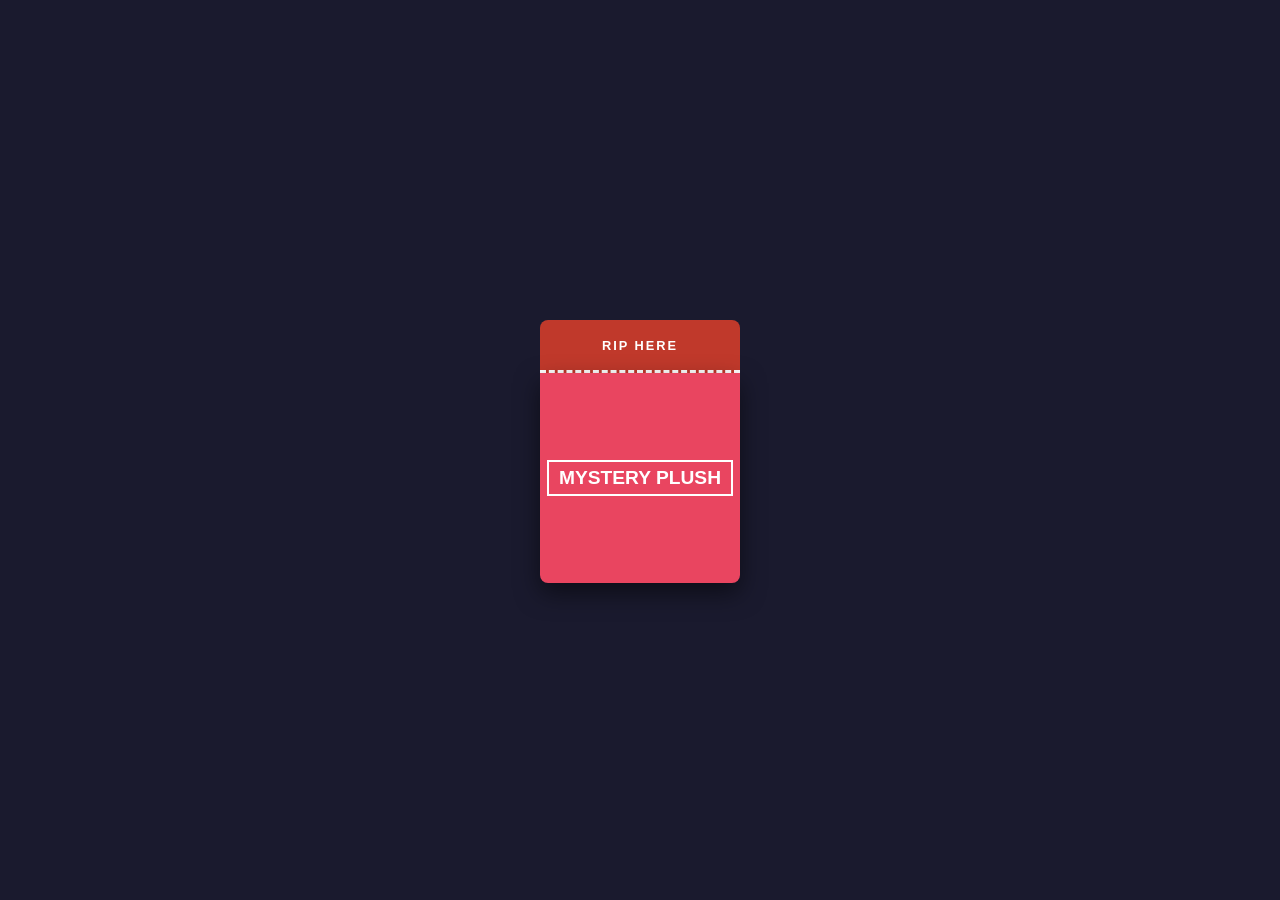
<file: Recess/Box/index.html>
<!DOCTYPE html>
<html lang="en">
<head>
    <meta charset="UTF-8">
    <meta name="viewport" content="width=device-width, initial-scale=1.0">
    <title>Mystery Blind Box</title>
    <link rel="stylesheet" href="style.css">
</head>
<body>

    <div class="game-container">
        <div id="blind-box" class="box state-closed">
            <div class="box-top"><span>RIP HERE</span></div>
            <div class="box-body">
                <div class="hidden-markings">? ? ?</div>
                <div class="box-text">MYSTERY PLUSH</div>
            </div>
        </div>

        <div id="mystery-bag" class="bag hidden">
            <div class="bag-top"><span>TEAR</span></div>
            <div class="bag-body">
                <div class="bag-crinkles"></div>
            </div>
        </div>

        <div id="prize-container" class="prize-stage hidden">
            <div class="glow-effect" id="rarity-glow"></div>
            <div class="plushy" id="plushy-display">🧸</div>
            <div class="prize-info">
                <h2 id="prize-name">???</h2>
                <span id="prize-rarity" class="rarity-tag">Common</span>
            </div>
            <button id="reset-btn">Open Another</button>
        </div>
    </div>

    <script src="script.js"></script>
</body>
</html>
</file>
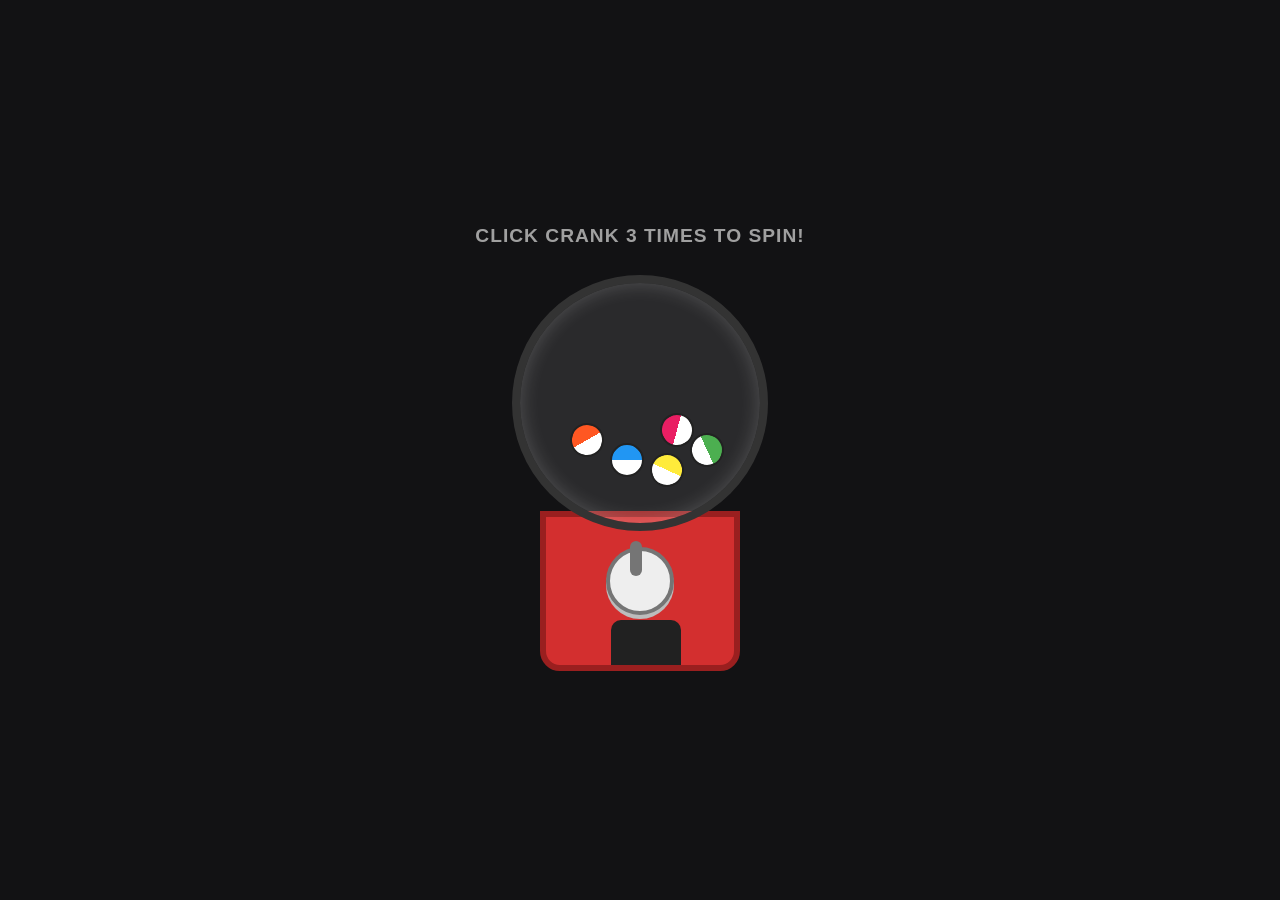
<file: Recess/Gachapon/index.html>
<!DOCTYPE html>
<html lang="en">
<head>
    <meta charset="UTF-8">
    <meta name="viewport" content="width=device-width, initial-scale=1.0">
    <title>3-Click Gacha Machine</title>
    <link rel="stylesheet" href="style.css">
</head>
<body>

<div class="container">
    <div class="status" id="status-text">Click Crank 3 Times to Spin!</div>

    <div class="machine-wrap">
        <div class="globe" id="globe">
            <div class="inner-capsule"></div>
            <div class="inner-capsule"></div>
            <div class="inner-capsule"></div>
            <div class="inner-capsule"></div>
            <div class="inner-capsule"></div>
        </div>

        <div class="body">
            <div class="crank" id="crank"></div>
            <div class="slot">
                <div class="reward-capsule" id="reward-capsule"></div>
            </div>
        </div>
    </div>
</div>

<div class="reveal-overlay" id="reveal-overlay">
    <div class="display-capsule" id="display-capsule"></div>
    <div class="rarity-text" id="rarity-text">COMMON</div>
    <div class="click-anywhere">Click anywhere to return</div>
</div>

<script src="script.js"></script>
</body>
</html>
</file>
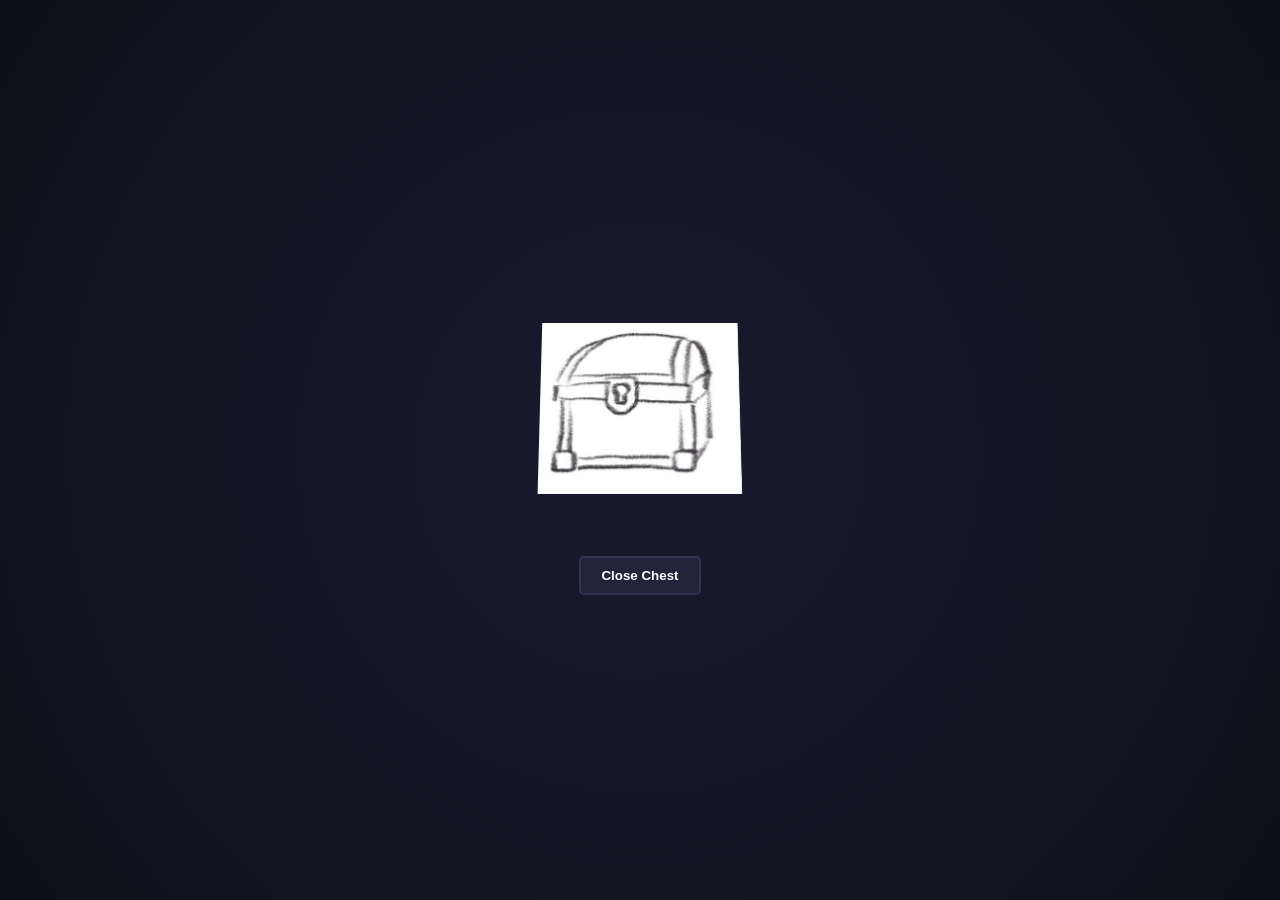
<file: Recess/Chest/chest.html>
<!DOCTYPE html>
<html lang="en">
<head>
    <meta charset="UTF-8">
    <meta name="viewport" content="width=device-width, initial-scale=1.0">
    <title>Treasure Chest Loot Drop</title>
    <link rel="stylesheet" href="style.css">
</head>
<body>

    <div class="chest-container" id="chestContainer" onclick="openChest()">
        <!-- New background glow element -->
        <div class="chest-glow" id="chestGlow"></div>

        <!-- The Loot hidden inside/behind -->
        <div class="loot-display" id="lootDisplay">
            <div class="loot-item" id="lootIcon">⚔️</div>
            <div class="loot-text" id="lootLabel">COMMON ITEM</div>
        </div>

        <!-- The Chest Box -->
        <div class="chest" id="chestMesh"></div>
    </div>

    <button class="reset-btn" onclick="resetChest()">Close Chest</button>

    <script src="script.js"></script>
</body>
</html>
</file>
<file: Recess/Box/style.css>
:root {
    --bg-color: #1a1a2e;
    --box-color: #e94560;
    --box-dark: #c0392b;
    --bag-color: #4f5d75;
    --common-glow: drop-shadow(0 0 15px rgba(255, 255, 255, 0.6));
    --rare-glow: drop-shadow(0 0 25px #00d2fc) drop-shadow(0 0 40px #00d2fc);
    --legendary-glow: drop-shadow(0 0 30px #ff007f) drop-shadow(0 0 60px #ff007f);
}

body {
    margin: 0;
    padding: 0;
    background-color: var(--bg-color);
    font-family: 'Segoe UI', Tahoma, Geneva, Verdana, sans-serif;
    display: flex;
    justify-content: center;
    align-items: center;
    min-height: 100vh;
    overflow: hidden;
    color: #fff;
}

.game-container {
    position: relative;
    width: 400px;
    height: 500px;
    display: flex;
    justify-content: center;
    align-items: center;
}

/* --- BOX STYLE & ANIMATIONS --- */
.box {
    width: 200px;
    height: 260px;
    position: relative;
    cursor: pointer;
    transition: transform 0.2s, opacity 0.5s;
}

.box:hover {
    transform: scale(1.03) rotate(1deg);
}

.box-top {
    width: 100%;
    height: 50px;
    background-color: var(--box-dark);
    border-bottom: 3px dashed #fff;
    border-radius: 8px 8px 0 0;
    display: flex;
    justify-content: center;
    align-items: center;
    font-weight: bold;
    font-size: 0.8rem;
    letter-spacing: 2px;
}

.box-body {
    width: 100%;
    height: 210px;
    background-color: var(--box-color);
    border-radius: 0 0 8px 8px;
    display: flex;
    flex-direction: column;
    justify-content: center;
    align-items: center;
    position: relative;
    box-shadow: 0 10px 25px rgba(0,0,0,0.5);
    overflow: hidden;
}

.box-text {
    font-size: 1.2rem;
    font-weight: 900;
    border: 2px solid #fff;
    padding: 5px 10px;
}

/* Invisible markings revealed on hover/active state */
.hidden-markings {
    position: absolute;
    font-size: 5rem;
    font-weight: bold;
    color: rgba(255, 255, 255, 0);
    transition: color 0.4s ease, transform 0.4s ease;
    pointer-events: none;
    z-index: 1;
}

.box:hover .hidden-markings {
    color: rgba(255, 255, 255, 0.08);
    transform: scale(1.2) rotate(-10deg);
}

/* Ripped Animation States */
.box.ripped .box-top {
    transform: translateY(-80px) rotate(-15deg);
    opacity: 0;
    transition: transform 0.4s ease, opacity 0.4s ease;
}

.box.ripped .box-body {
    transform: translateY(40px);
    opacity: 0;
    transition: transform 0.4s ease 0.1s, opacity 0.4s ease 0.1s;
}

/* --- FOIL BAG STYLE --- */
.bag {
    width: 180px;
    height: 240px;
    cursor: pointer;
    position: relative;
    transition: transform 0.2s, opacity 0.5s;
    animation: popIn 0.4s cubic-bezier(0.175, 0.885, 0.32, 1.275);
}

.bag:hover {
    transform: scale(1.05);
}

.bag-top {
    width: 100%;
    height: 40px;
    background: #3a4454;
    clip-path: polygon(0% 0%, 10% 20%, 20% 0%, 30% 20%, 40% 0%, 50% 20%, 60% 0%, 70% 20%, 80% 0%, 90% 20%, 100% 0%, 100% 100%, 0% 100%);
    border-bottom: 2px dashed rgba(255,255,255,0.4);
    display: flex;
    justify-content: center;
    align-items: center;
    font-size: 0.7rem;
    font-weight: bold;
    color: rgba(255,255,255,0.6);
}

.bag-body {
    width: 100%;
    height: 200px;
    background: linear-gradient(135deg, var(--bag-color) 0%, #2e3846 100%);
    border-radius: 0 0 12px 12px;
    box-shadow: 0 8px 20px rgba(0,0,0,0.4);
}

.bag.ripped .bag-top {
    transform: translateY(-60px) translateX(40px) rotate(25deg);
    opacity: 0;
    transition: all 0.3s ease;
}

.bag.ripped .bag-body {
    transform: scale(0.8);
    opacity: 0;
    transition: all 0.3s ease 0.1s;
}

/* --- PRIZE REVEAL STAGE --- */
.prize-stage {
    display: flex;
    flex-direction: column;
    align-items: center;
    animation: popIn 0.6s cubic-bezier(0.175, 0.885, 0.32, 1.275) 0.2s both;
}

.plushy {
    font-size: 7rem;
    z-index: 2;
    transition: transform 0.3s ease;
}

.plushy:hover {
    transform: scale(1.1) rotate(5deg);
}

/* Dynamic Rarity Glows */
.glow-effect {
    position: absolute;
    width: 200px;
    height: 200px;
    border-radius: 50%;
    z-index: 1;
    pointer-events: none;
}

.glow-common { filter: var(--common-glow); }
.glow-rare { filter: var(--rare-glow); animation: pulse 2s infinite alternate; }
.glow-legendary { filter: var(--legendary-glow); animation: pulse 1.2s infinite alternate; }

.prize-info {
    text-align: center;
    margin-top: 20px;
    z-index: 2;
}

.prize-info h2 {
    margin: 5px 0;
    font-size: 1.8rem;
    text-shadow: 0 2px 4px rgba(0,0,0,0.5);
}

.rarity-tag {
    padding: 4px 12px;
    border-radius: 20px;
    font-size: 0.8rem;
    font-weight: bold;
    text-transform: uppercase;
    letter-spacing: 1px;
}

.tag-common { background-color: #7f8c8d; }
.tag-rare { background-color: #00a8ff; color: #fff; }
.tag-legendary { background-color: #e84118; color: #fff; box-shadow: 0 0 10px #e84118; }

#reset-btn {
    margin-top: 25px;
    padding: 10px 20px;
    background-color: #fff;
    color: #1a1a2e;
    border: none;
    border-radius: 5px;
    font-weight: bold;
    cursor: pointer;
    z-index: 2;
    transition: background 0.2s;
}

#reset-btn:hover { background-color: #e1e1e1; }

/* --- HELPER CLASSES & ANIMATIONS --- */
.hidden { display: none !important; }

@keyframes popIn {
    0% { transform: scale(0); opacity: 0; }
    100% { transform: scale(1); opacity: 1; }
}

@keyframes pulse {
    0% { transform: scale(0.9); opacity: 0.7; }
    100% { transform: scale(1.1); opacity: 1; }
}
</file>
<file: Recess/Gachapon/style.css>
:root {
    --common: #b0bec5;
    --rare: #2196f3;
    --epic: #9c27b0;
    --legendary: #ff9800;
}

body {
    margin: 0;
    padding: 0;
    background: #121214;
    color: #fff;
    font-family: 'Segoe UI', Tahoma, Geneva, Verdana, sans-serif;
    display: flex;
    flex-direction: column;
    align-items: center;
    justify-content: center;
    min-height: 100vh;
    overflow: hidden;
}

.container {
    display: flex;
    flex-direction: column;
    align-items: center;
    gap: 20px;
}

/* Status Text */
.status {
    font-size: 1.2rem;
    font-weight: bold;
    text-transform: uppercase;
    letter-spacing: 1px;
    height: 30px;
    color: #a0a0a0;
}

/* Gacha Machine Container */
.machine-wrap {
    position: relative;
    width: 260px;
    height: 400px;
}

/* The Globe holding capsules */
.globe {
    width: 240px;
    height: 240px;
    background: rgba(255, 255, 255, 0.1);
    border: 8px solid #333;
    border-radius: 50%;
    margin: 0 auto;
    position: relative;
    overflow: hidden;
    box-shadow: inset 0 0 20px rgba(255,255,255,0.2);
    z-index: 2;
}

/* Mini capsules inside shaking */
.inner-capsule {
    position: absolute;
    width: 30px;
    height: 30px;
    border-radius: 50%;
    background: linear-gradient(135deg, #ff5722 50%, #fff 50%);
    border: 2px solid #222;
}

/* Position random filler capsules */
.inner-capsule:nth-child(1) { top: 140px; left: 50px; transform: rotate(15deg); }
.inner-capsule:nth-child(2) { top: 160px; left: 90px; transform: rotate(45deg); background: linear-gradient(135deg, #2196f3 50%, #fff 50%); }
.inner-capsule:nth-child(3) { top: 130px; left: 140px; transform: rotate(-30deg); background: linear-gradient(135deg, #e91e63 50%, #fff 50%); }
.inner-capsule:nth-child(4) { top: 170px; left: 130px; transform: rotate(70deg); background: linear-gradient(135deg, #ffeb3b 50%, #fff 50%); }
.inner-capsule:nth-child(5) { top: 150px; left: 170px; transform: rotate(110deg); background: linear-gradient(135deg, #4caf50 50%, #fff 50%); }

@keyframes shake {
    0% { transform: translate(0, 0) rotate(0deg); }
    20% { transform: translate(-5px, 5px) rotate(-5deg); }
    40% { transform: translate(5px, -3px) rotate(5deg); }
    60% { transform: translate(-5px, -2px) rotate(-3deg); }
    80% { transform: translate(4px, 4px) rotate(4deg); }
    100% { transform: translate(0, 0) rotate(0deg); }
}

.spinning .inner-capsule {
    animation: shake 0.15s infinite;
}

/* Machine Body */
.body {
    width: 200px;
    height: 160px;
    background: #d32f2f;
    border-radius: 0 0 20px 20px;
    margin: -20px auto 0;
    border: 6px solid #9a1f1f;
    position: relative;
    z-index: 1;
    display: flex;
    flex-direction: column;
    align-items: center;
    justify-content: flex-start;
    padding-top: 30px;
    box-sizing: border-box;
}

/* Crank Handle */
.crank {
    width: 60px;
    height: 60px;
    background: #eeeeee;
    border: 4px solid #757575;
    border-radius: 50%;
    cursor: pointer;
    position: relative;
    box-shadow: 0 4px 0 #bcbcbc;
    transition: transform 0.2s ease, box-shadow 0.2s ease;
}

.crank::before {
    content: '';
    position: absolute;
    width: 12px;
    height: 35px;
    background: #757575;
    top: -10px;
    left: 20px;
    border-radius: 6px;
}

.crank:active {
    transform: scale(0.95);
    box-shadow: 0 1px 0 #bcbcbc;
}

/* Prize Dispenser Slot */
.slot {
    width: 70px;
    height: 45px;
    background: #212121;
    border-radius: 10px 10px 0 0;
    position: absolute;
    bottom: 0;
    left: 65px;
    overflow: visible;
}

/* The Outbound Reward Capsule */
.reward-capsule {
    position: absolute;
    width: 50px;
    height: 50px;
    border-radius: 50%;
    background: linear-gradient(135deg, #e91e63 50%, #fff 50%);
    border: 3px solid #111;
    bottom: 5px;
    left: 10px;
    opacity: 0;
    transform: scale(0.5);
    transition: all 0.5s cubic-bezier(0.175, 0.885, 0.32, 1.275);
    cursor: pointer;
    z-index: 3;
}

.reward-capsule.dispense {
    opacity: 1;
    transform: translateY(45px) scale(1.1);
    box-shadow: 0 10px 20px rgba(0,0,0,0.5);
}

/* Full Screen Reveal Overlay */
.reveal-overlay {
    position: fixed;
    top: 0;
    left: 0;
    width: 100vw;
    height: 100vh;
    background: rgba(0, 0, 0, 0.85);
    z-index: 10;
    display: flex;
    flex-direction: column;
    align-items: center;
    justify-content: center;
    opacity: 0;
    pointer-events: none;
    transition: opacity 0.5s ease;
}

.reveal-overlay.active {
    opacity: 1;
    pointer-events: auto;
}

.display-capsule {
    width: 150px;
    height: 150px;
    border-radius: 50%;
    border: 6px solid #fff;
    background: linear-gradient(135deg, #555 50%, #fff 50%);
    transform: scale(0.5);
    transition: transform 0.5s cubic-bezier(0.175, 0.885, 0.32, 1.275);
}

.reveal-overlay.active .display-capsule {
    transform: scale(1);
}

/* Glow effects based on rarity */
.glow-common { box-shadow: 0 0 40px 20px var(--common); border-color: var(--common); }
.glow-rare { box-shadow: 0 0 50px 25px var(--rare); border-color: var(--rare); }
.glow-epic { box-shadow: 0 0 60px 30px var(--epic); border-color: var(--epic); }
.glow-legendary { box-shadow: 0 0 80px 40px var(--legendary); border-color: var(--legendary); animation: pulse 1.5s infinite alternate; }

@keyframes pulse {
    0% { box-shadow: 0 0 60px 20px var(--legendary); }
    100% { box-shadow: 0 0 100px 50px var(--legendary); }
}

.rarity-text {
    margin-top: 40px;
    font-size: 2.5rem;
    font-weight: 900;
    text-transform: uppercase;
    letter-spacing: 3px;
    opacity: 0;
    transform: translateY(20px);
    transition: all 0.5s ease 0.3s;
}

.reveal-overlay.active .rarity-text {
    opacity: 1;
    transform: translateY(0);
}

.click-anywhere {
    margin-top: 20px;
    color: #777;
    font-size: 0.9rem;
}
</file>
<file: Recess/Chest/style.css>
:root {
    --common-glow: 0 0 20px rgba(255, 255, 255, 0.6);
    --rare-glow: 0 0 25px rgba(0, 112, 221, 0.9);
    --epic-glow: 0 0 30px rgba(163, 53, 238, 1);
    --legendary-glow: 0 0 35px rgba(255, 128, 0, 1), 0 0 60px rgba(255, 215, 0, 0.7);
    
    --common-color: #ffffff;
    --rare-color: #0070dd;
    --epic-color: #a335ee;
    --legendary-color: #ff8000;
}

body {
    margin: 0;
    padding: 0;
    width: 100vw;
    height: 100vh;
    background: radial-gradient(circle, #1a1a2e 0%, #0f0f1b 100%);
    display: flex;
    flex-direction: column;
    justify-content: center;
    align-items: center;
    overflow: hidden;
    font-family: 'Segoe UI', Tahoma, Geneva, Verdana, sans-serif;
    perspective: 1000px;
}

/* --- Scene Container --- */
.chest-container {
    position: relative;
    width: 200px;
    height: 200px;
    cursor: pointer;
    display: flex;
    justify-content: center;
    align-items: center;
    transform-style: preserve-3d;
    transition: transform 0.2s;
    /* ADD THIS LINE: Tilts the camera down slightly so we look into the chest */
    transform: rotateX(15deg); 
}

.chest-container:hover:not(.opened) { transform: scale(1.05); }
.chest-container:active:not(.opened) { transform: scale(0.95); }

/* --- Chest Visuals --- */
.chest {
    position: relative;
    width: 220px;
    height: 180px;
    display: flex;
    align-items: center;
    justify-content: center;
    background-image: url('chestclosed.jpg');
    background-size: contain;
    background-repeat: no-repeat;
    background-position: center;
}

/* --- Animation States --- */
.chest-container.opened .chest {
    animation: chest-open-sequence 0.25s cubic-bezier(0.22, 1, 0.36, 1) forwards;
}

@keyframes chest-open-sequence {
    0% {
        background-image: url('chestclosed.jpg');
        transform: scale(1);
    }
    45% {
        background-image: url('chestpartial.jpg');
        transform: scale(1.02);
    }
    100% {
        background-image: url('chestopen.jpg');
        transform: scale(1);
    }
}

.rumble { animation: shake 0.4s linear infinite; }

@keyframes shake {
    0% { transform: translate(2px, 1px) rotate(0deg); }
    10% { transform: translate(-1px, -2px) rotate(-1deg); }
    20% { transform: translate(-3px, 0px) rotate(1deg); }
    30% { transform: translate(0px, 2px) rotate(0deg); }
    40% { transform: translate(1px, -1px) rotate(1deg); }
    50% { transform: translate(-1px, 2px) rotate(-1deg); }
    60% { transform: translate(-3px, 1px) rotate(0deg); }
    70% { transform: translate(2px, 1px) rotate(-1deg); }
    80% { transform: translate(-1px, -1px) rotate(1deg); }
    90% { transform: translate(2px, 2px) rotate(0deg); }
    100% { transform: translate(1px, -2px) rotate(1deg); }
}

/* --- Loot Display --- */
.loot-display {
    position: absolute;
    top: 50%;
    left: 50%;
    transform: translate(-50%, -50%) scale(0);
    opacity: 0;
    z-index: 1;
    display: flex;
    flex-direction: column;
    align-items: center;
    transition: transform 0.6s cubic-bezier(0.175, 0.885, 0.32, 1.275), opacity 0.4s;
    pointer-events: none;
}

.chest-container.opened .loot-display {
    transform: translate(-50%, -120px) scale(1);
    opacity: 1;
    transition-delay: 0.3s;
}

.loot-item {
    font-size: 4rem;
    line-height: 1;
    text-align: center;
    animation: float 3s ease-in-out infinite alternate;
}

.reward-image-wrapper {
    display: flex;
    align-items: center;
    justify-content: center;
    width: 120px;
    height: 120px;
}

.reward-image {
    width: 100px;
    height: 100px;
    object-fit: contain;
    filter: drop-shadow(0 0 12px rgba(255,255,255,0.35));
}

.loot-text {
    margin-top: 15px;
    font-weight: bold;
    font-size: 1.1rem;
    text-shadow: 0 2px 4px rgba(0,0,0,0.8);
    letter-spacing: 1px;
    white-space: nowrap;
}

@keyframes float {
    0% { transform: translateY(0px); }
    100% { transform: translateY(-10px); }
}

/* --- Rarity Glow Assignments --- */
.rarity-common { text-shadow: var(--common-glow); color: var(--common-color); }
.rarity-rare { text-shadow: var(--rare-glow); color: var(--rare-color); }
.rarity-epic { text-shadow: var(--epic-glow); color: var(--epic-color); }
.rarity-legendary { text-shadow: var(--legendary-glow); color: var(--legendary-color); }

/* --- Particles --- */
.particle {
    position: absolute;
    background: white;
    border-radius: 50%;
    pointer-events: none;
    opacity: 1;
    z-index: 4;
}

/* --- Background Glow Behind Chest --- */
.chest-glow {
    position: absolute;
    width: 300px;
    height: 300px;
    background: radial-gradient(circle, rgba(255, 255, 255, 0.4) 0%, rgba(255, 255, 255, 0) 70%);
    border-radius: 50%;
    top: 50%;
    left: 50%;
    transform: translate(-50%, -50%) scale(0);
    opacity: 0;
    pointer-events: none;
    z-index: 0; /* Keep it behind everything else */
    mix-blend-mode: screen;
    transition: transform 0.8s cubic-bezier(0.175, 0.885, 0.32, 1.275), opacity 0.6s;
}

/* Scale up the glow when opened */
.chest-container.opened .chest-glow {
    transform: translate(-50%, -50%) scale(1.3);
    opacity: 1;
    transition-delay: 0.2s;
}

/* Dynamic glow modifiers based on rarity color tokens */
.glow-common { background: radial-gradient(circle, rgba(255, 255, 255, 0.5) 0%, rgba(255, 255, 255, 0) 70%); }
.glow-rare { background: radial-gradient(circle, rgba(0, 112, 221, 0.6) 0%, rgba(0, 112, 221, 0) 70%); }
.glow-epic { background: radial-gradient(circle, rgba(163, 53, 238, 0.6) 0%, rgba(163, 53, 238, 0) 70%); }
.glow-legendary { background: radial-gradient(circle, rgba(255, 128, 0, 0.7) 0%, rgba(255, 215, 0, 0) 75%); }

.reset-btn {
    margin-top: 50px;
    padding: 10px 20px;
    background: #23233a;
    color: #fff;
    border: 2px solid #333352;
    border-radius: 5px;
    cursor: pointer;
    font-weight: bold;
    transition: background 0.2s;
}
.reset-btn:hover { background: #323252; }
</file>
